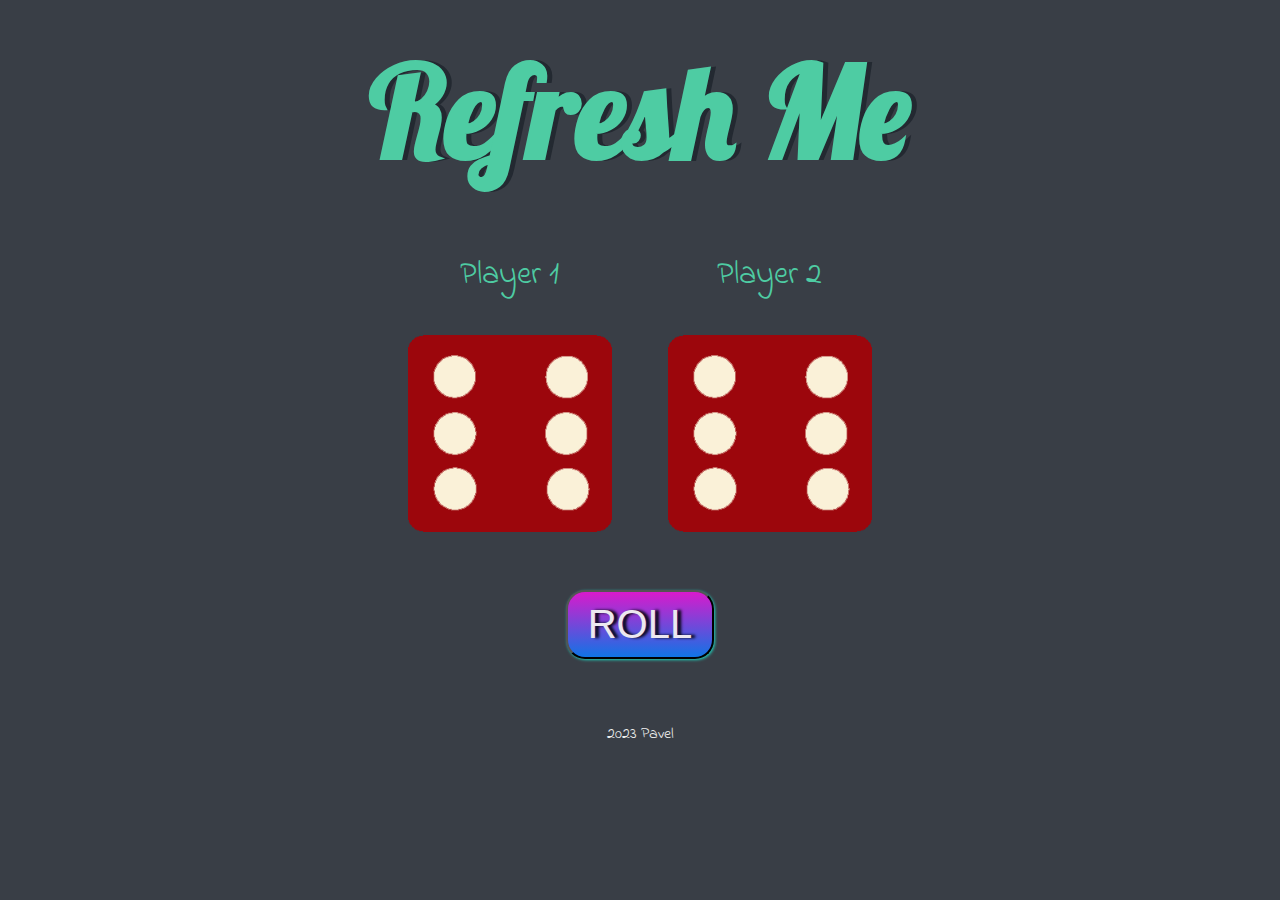
<file: index.html>
<!DOCTYPE html>
<html lang="en" dir="ltr">
  <head>
    <meta charset="utf-8">
    <title>Dicee</title>
    <link rel="stylesheet" href="styles.css">
    <link href="https://fonts.googleapis.com/css?family=Indie+Flower|Lobster" rel="stylesheet">

  </head>
  <body>

    <div class="container">
      <h1>Refresh Me</h1>

      <div class="dice">
        <p>Player 1</p>
        <img class="img1" src="./images/dice6.png">
      </div>

      <div class="dice">
        <p>Player 2</p>
        <img class="img2" src="./images/dice6.png">
      </div>
      <button class="btn dice-btn">ROLL</button>
    </div>

  <script src="./script.js"></script>
  </body>

  <footer>
    2023 Pavel
  </footer>
</html>
</file>
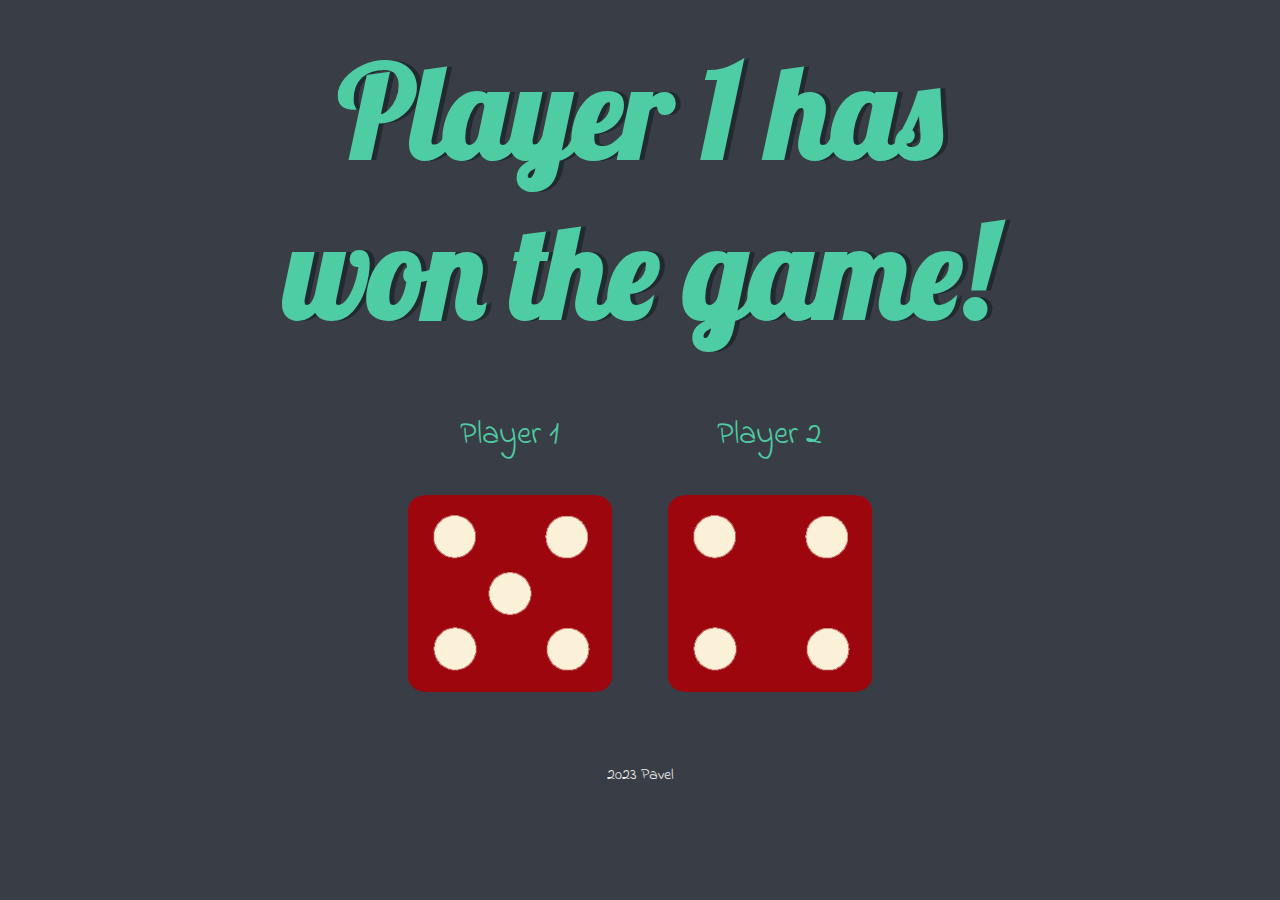
<file: dicee.html>
<!DOCTYPE html>
<html lang="en" dir="ltr">
  <head>
    <meta charset="utf-8">
    <title>Dicee</title>
    <link rel="stylesheet" href="styles.css">
    <link href="https://fonts.googleapis.com/css?family=Indie+Flower|Lobster" rel="stylesheet">

  </head>
  <body>

    <div class="container">
      <h1>Refresh Me</h1>

      <div class="dice">
        <p>Player 1</p>
        <img class="img1" src="./images/dice6.png">
      </div>

      <div class="dice">
        <p>Player 2</p>
        <img class="img2" src="./images/dice6.png">
      </div>

    </div>

  <script src="./index.js"></script>
  </body>

  <footer>
    2023 Pavel
  </footer>
</html>
</file>
<file: styles.css>
.container {
  width: 70%;
  margin: auto;
  text-align: center;
}

.dice {
  text-align: center;
  display: inline-block;

}

body {
  background-color: #393E46;
}

h1 {
  margin: 30px;
  font-family: 'Lobster', cursive;
  text-shadow: 5px 0 #232931;
  font-size: 8rem;
  color: #4ECCA3;
}

p {
  font-size: 2rem;
  color: #4ECCA3;
  font-family: 'Indie Flower', cursive;
}

img {
  width: 80%;
}

footer {
  margin-top: 5%;
  color: #EEEEEE;
  text-align: center;
  font-family: 'Indie Flower', cursive;

}

.btn {
  display: block;
  margin: 50px auto;
  cursor: pointer;
  background: #d91acc;
  background-image: -webkit-linear-gradient(top, #d91acc, #1074e6);
  background-image: -moz-linear-gradient(top, #d91acc, #1074e6);
  background-image: -ms-linear-gradient(top, #d91acc, #1074e6);
  background-image: -o-linear-gradient(top, #d91acc, #1074e6);
  background-image: linear-gradient(to bottom, #d91acc, #1074e6);
  -webkit-border-radius: 19;
  -moz-border-radius: 19;
  border-radius: 19px;
  text-shadow: 4px 0px 3px #02030a;
  -webkit-box-shadow: 1px 1px 3px #21cfbb;
  -moz-box-shadow: 1px 1px 3px #21cfbb;
  box-shadow: 1px 1px 3px #21cfbb;
  font-family: Arial;
  color: #ece8f0;
  font-size: 40px;
  padding: 10px 20px 10px 20px;
  text-decoration: none;
}

.btn:hover {
  background: #3cb0fd;
  background-image: -webkit-linear-gradient(top, #3cb0fd, #3498db);
  background-image: -moz-linear-gradient(top, #3cb0fd, #3498db);
  background-image: -ms-linear-gradient(top, #3cb0fd, #3498db);
  background-image: -o-linear-gradient(top, #3cb0fd, #3498db);
  background-image: linear-gradient(to bottom, #3cb0fd, #3498db);
  text-decoration: none;
}
</file>
